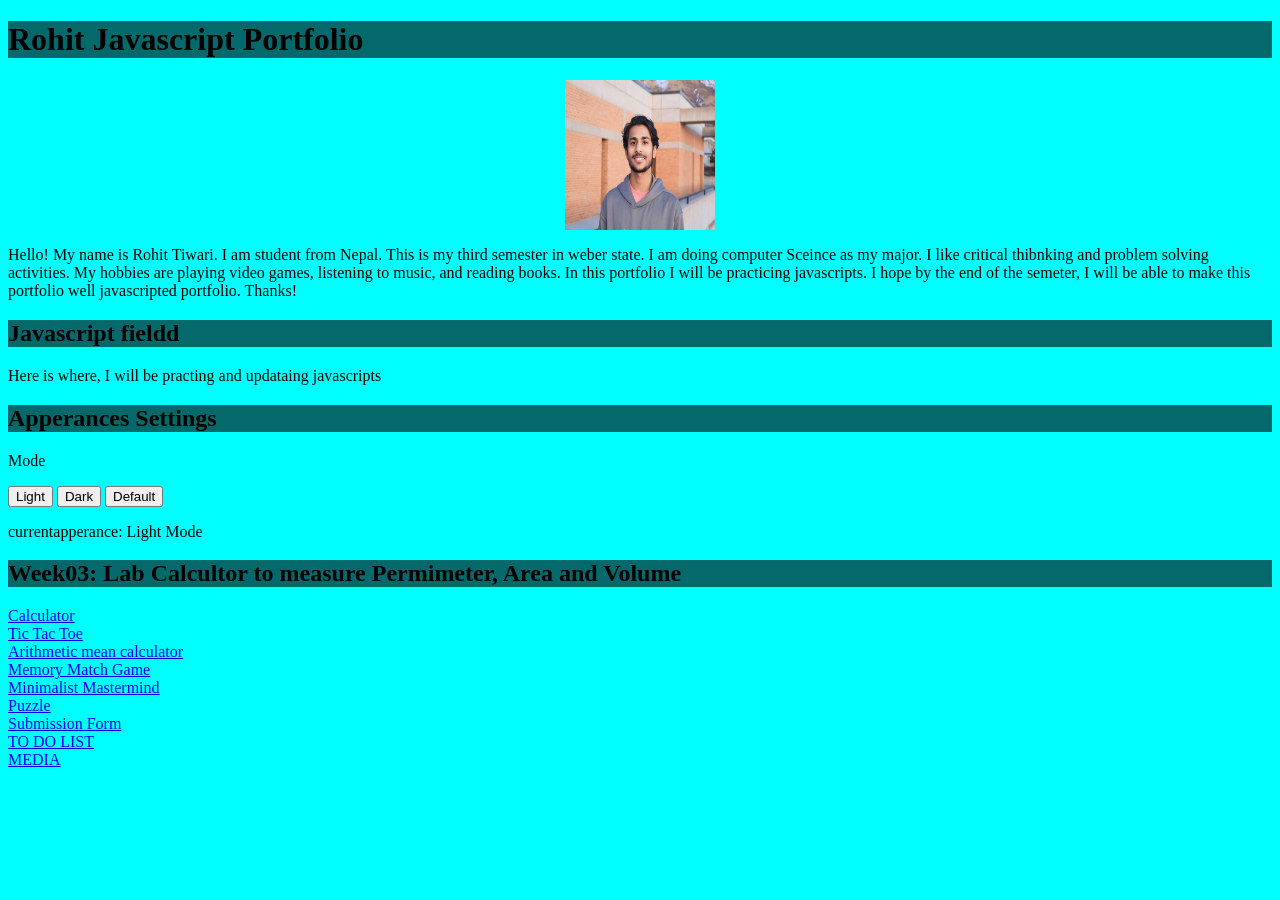
<file: index.html>
<!DOCTYPE html>
<html lang="en">
<head>
    <meta charset="UTF-8">
    <meta name="viewport" content="width=device-width, initial-scale=1.0">
    <title>Rohit Javascript Portfolio</title>
    <link rel="stylesheet" href="style.css">
    
</head>
<body id="pagebody">
    <h1>Rohit Javascript Portfolio </h1>
    <img src="Rohit.jpeg" alt="Rohit">
    <p>Hello! My name is Rohit Tiwari. I am student from Nepal. This is my third semester in weber state. I am doing computer Sceince as my major. I like critical thibnking and problem solving activities. My hobbies are playing video games, listening to music, and reading books. In this portfolio I will be practicing javascripts. I hope by the end of the semeter, I will be able to make this portfolio well javascripted portfolio. Thanks!</p>

    <h2>Javascript fieldd</h2>
    <p>Here is where, I will be practing and updataing javascripts</p>

    <h2>Apperances Settings</h2>

    <div class="Apperance Settings">
    <p>Mode</p>   
     <button id="lightmodebutton" onclick="lightmodebutton()">Light</button>
     <button id="darkmodebutton" onclick="darkmodebutton()">Dark</button>
    <button id="defaultmodebutton" onclick="defaultmodebutton()">Default</button>
     <p id="currentapperance">currentapperance: Light Mode</p>
    </div>



    <h2>Week03: Lab Calcultor to measure Permimeter, Area and Volume</h2>
    <a href="calculator.html">Calculator</a> <br>
    <a href="ttt_index.html">Tic Tac Toe</a> <br>
    <a href="array.html">Arithmetic mean calculator</a> <br>
    <a href="rand_num_game.html">Memory Match Game</a><br>
    <a href="mastermind_with_errors.html">Minimalist Mastermind</a><br>
    <a href="puzzle.html">Puzzle</a><br>
    <a href="submission_form.html">Submission Form</a><br>
    <a href="cookie.html">TO DO LIST</a><br>
    <a href="media.html">MEDIA</a><br>

    


     
     

    <script src="script.js"></script>

    
</body>
</html>
</file>
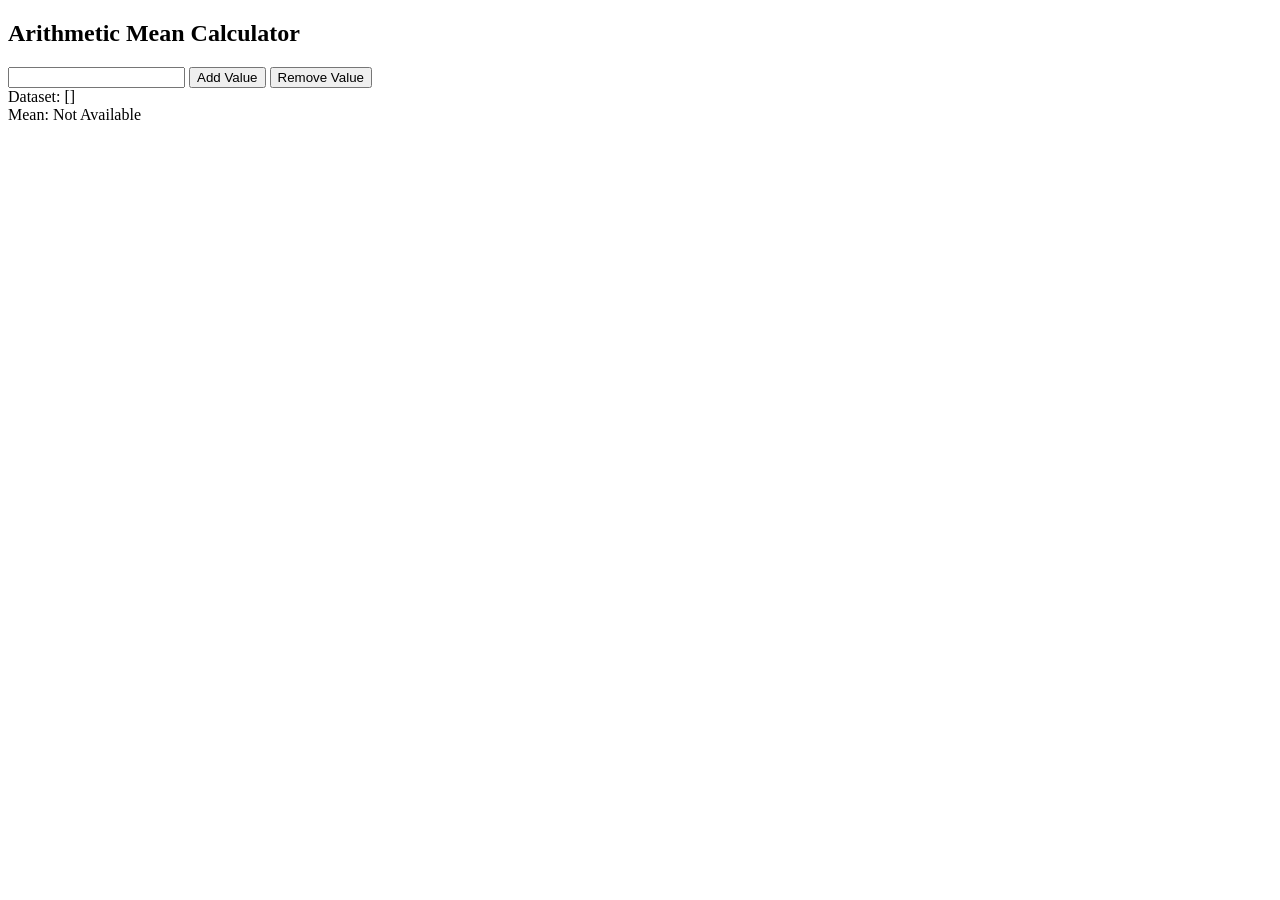
<file: array.html>
<!DOCTYPE html>
<html lang="en">
<head>
    <meta charset="UTF-8">
    <meta name="viewport" content="width=device-width, initial-scale=1.0">
    <title>Arithmetic Mean Calculator</title>

</head>
<body>

    <h2>Arithmetic Mean Calculator</h2>

    <input type="text" id="numberInput">
    <button onclick="addValue()">Add Value</button> 
    <button onclick="removeValue()">Remove Value</button>

    <div id="dataset">Dataset: []</div>
    <div>Mean: <span id="mean">Not Available</span></div>

    <script src="array.js"></script>
</body>
</html>
</file>
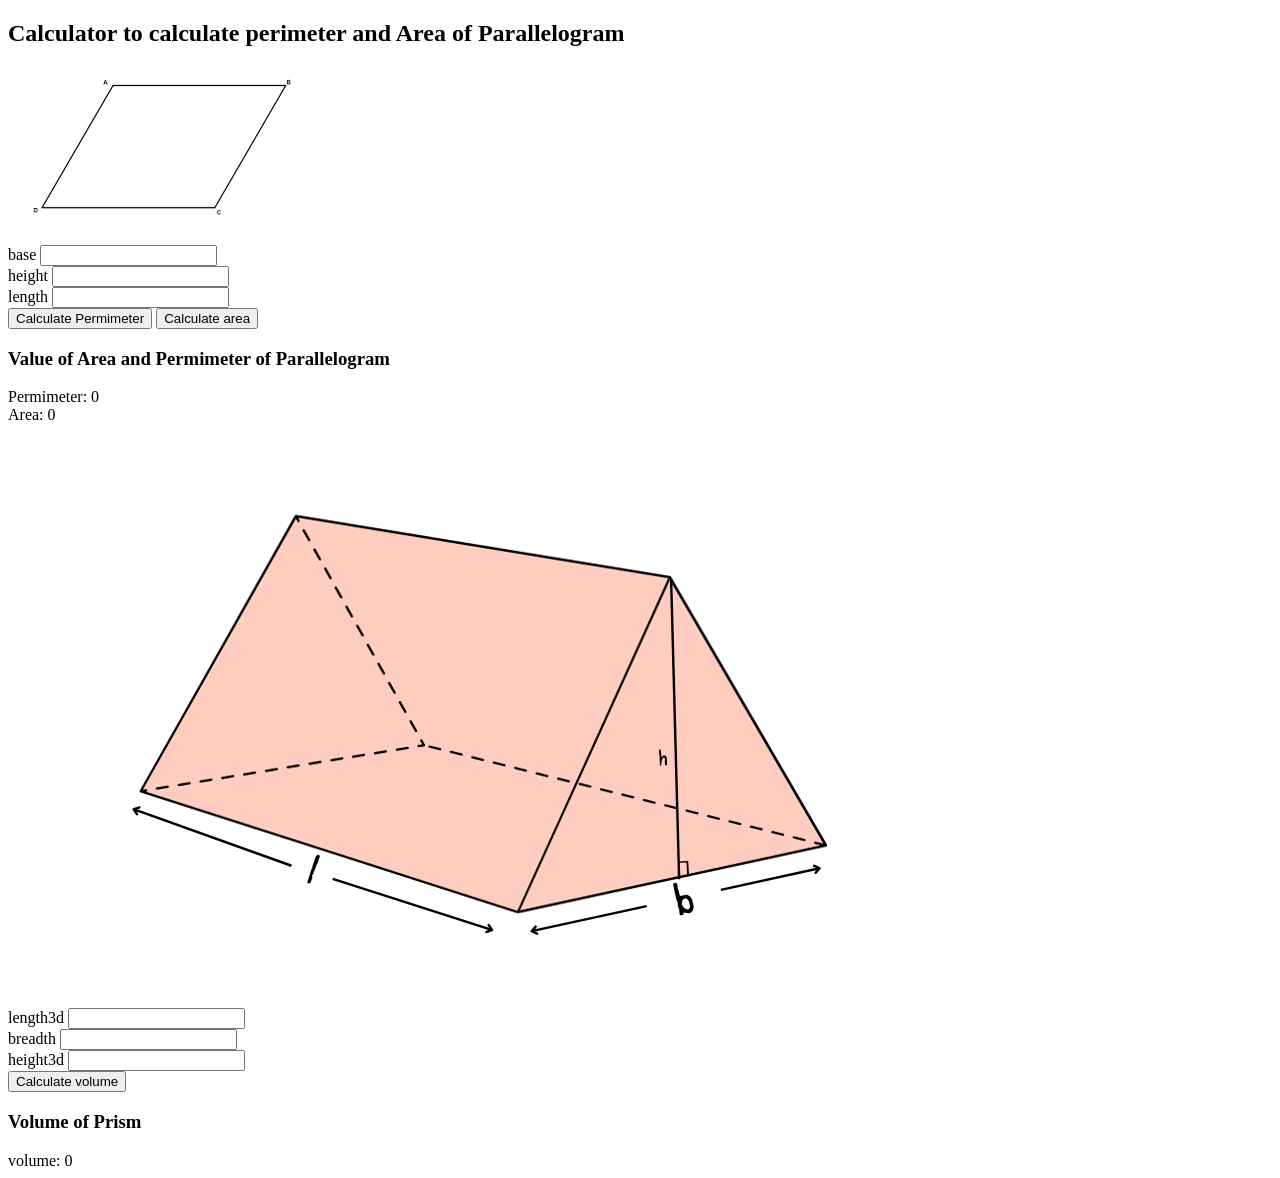
<file: calculator.html>
<!DOCTYPE html>
<html lang="en">
<head>
    <meta charset="UTF-8">
    <meta name="viewport" content="width=device-width, initial-scale=1.0">
    <title>Calculator</title>
</head>
<body>
    <h2>Calculator to calculate perimeter and Area of Parallelogram</h2>

    <img src="parallelogram.png" alt="parallelogram">

    <form id="Parallelogram">
        <label for="p_base">base</label>
        <input type="number" id="p_base"><br>
        <label for="p_height">height</label>
        <input type="number" id="p_height" ><br>
        <label for="p_length">length</label>
        <input type="number" id="p_length" ><br>

        <button type="button" onclick="perimeter()">Calculate Permimeter</button>
        <button type="button" onclick="area()">Calculate area</button>

        <h3>Value of Area and Permimeter of Parallelogram</h3>
        <div>
            Permimeter: <span id="perimeterOfParallelogram">0</span>
        </div>
        <div>
            Area: <span id="Area of Parallelogram">0</span>
        </div>


    





    </form>

<img src="prism.png" alt="prism">
    <form id="Prism">
        <label for="pr_length">length3d</label>
        <input type="number" id="pr_length"><br>
        <label for="pr_breadth">breadth</label>
        <input type="number" id="pr_breadth"><br>
        <label for="pr_height">height3d</label>
        <input type="number" id="pr_height"><br>

        <button type="button" onclick="volume()">Calculate volume</button>

        <h3>Volume of Prism</h3>
        <div>
            volume: <span id="Volume of Prism">0</span>
        </div>




    </form>
    <script src="calculator.js"></script>
</body>
</html>
</file>
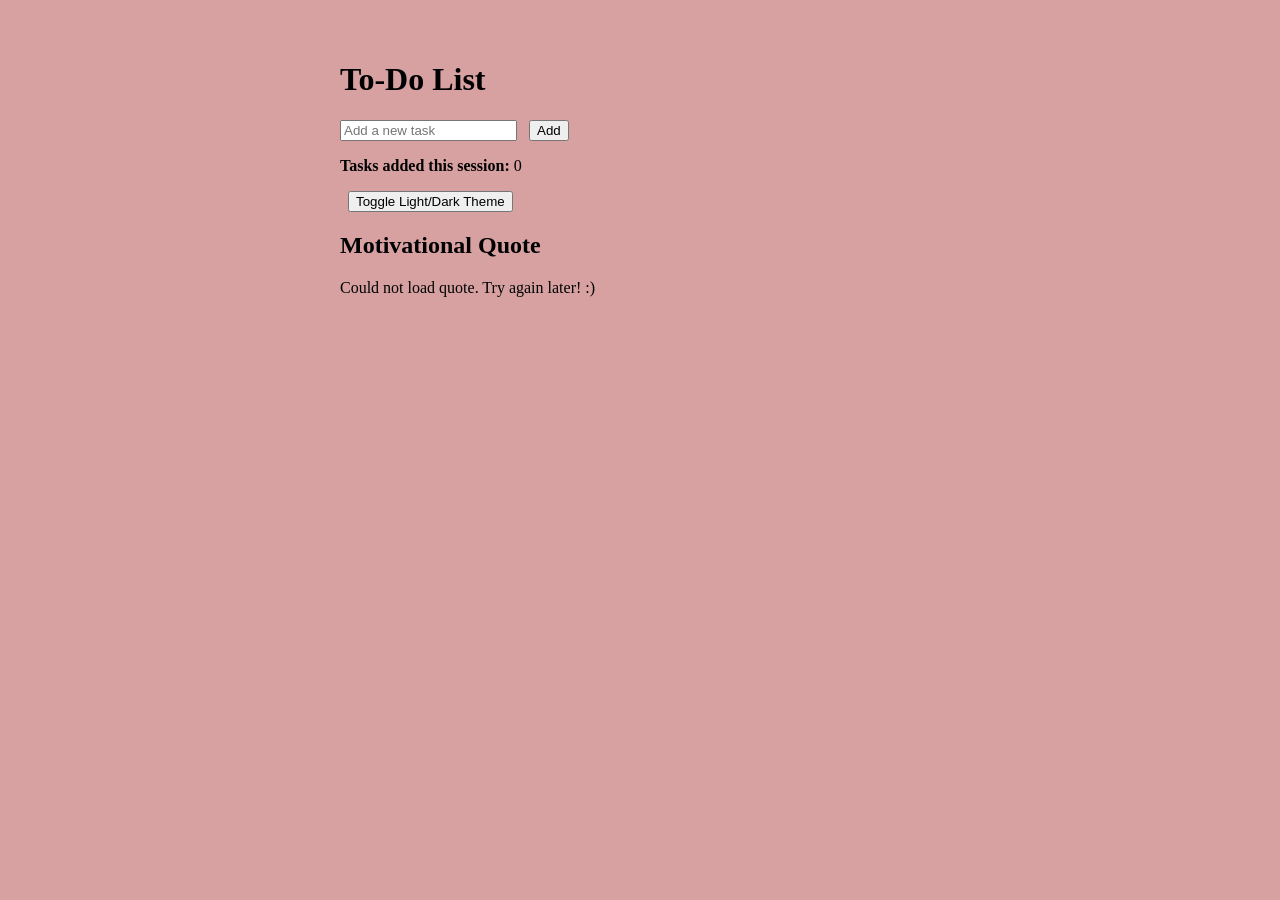
<file: cookie.html>
<!DOCTYPE html>
<html lang="en">
<head>
  <meta charset="UTF-8" />
  <meta name="viewport" content="width=device-width, initial-scale=1.0"/>
  <title>To-Do List</title>
  <style>
    body.light {
      background-color: #d7a1a1;
      color: #000000;
    }
    body.dark {
      background-color: #1e1e1e;
      color: #bc9b9b;
    }
    .container {
      max-width: 600px;
      margin: auto;
      padding: 2rem;
    }
    ul {
      list-style: none;
      padding: 0;
    }
    li {
      display: flex;
      justify-content: space-between;
      padding: 0.5rem 0;
    }
    button {
      margin-left: 0.5rem;
    }
  </style>
</head>
<body>
  <div class="container">
    <h1>To-Do List</h1>
    <form id="todo-form">
      <input type="text" id="todo-input" placeholder="Add a new task" required />
      <button type="submit">Add</button>
    </form>

    <ul id="todo-list"></ul>

    <p><strong>Tasks added this session:</strong> <span id="session-count">0</span></p>

    <button id="toggle-theme">Toggle Light/Dark Theme</button>

    <h2>Motivational Quote</h2>
    <p id="quote">Loading...</p>
  </div>

  <script>
    // Local storage
    const todoForm = document.getElementById('todo-form');
    const todoInput = document.getElementById('todo-input');
    const todoList = document.getElementById('todo-list');

    let tasks = JSON.parse(localStorage.getItem('tasks')) || [];
    renderTasks();

    todoForm.addEventListener('submit', e => {
      e.preventDefault();
      const task = todoInput.value.trim();
      if (task) {
        tasks.push(task);
        localStorage.setItem('tasks', JSON.stringify(tasks));
        todoInput.value = '';
        renderTasks();
        incrementSessionCount();
      }
    });

    function renderTasks() {
      todoList.innerHTML = '';
      tasks.forEach((task, index) => {
        const li = document.createElement('li');
        li.textContent = task;
        const delBtn = document.createElement('button');
        delBtn.textContent = 'Delete';
        delBtn.onclick = () => {
          tasks.splice(index, 1);
          localStorage.setItem('tasks', JSON.stringify(tasks));
          renderTasks();
        };
        li.appendChild(delBtn);
        todoList.appendChild(li);
      });
    }

    // session stotage
    const sessionCountDisplay = document.getElementById('session-count');
    let count = Number(sessionStorage.getItem('taskCount')) || 0;
    sessionCountDisplay.textContent = count;

    function incrementSessionCount() {
      count += 1;
      sessionStorage.setItem('taskCount', count);
      sessionCountDisplay.textContent = count;
    }

    // Theme
    const themeToggleBtn = document.getElementById('toggle-theme');

    function setTheme(theme) {
      document.body.className = theme;
      document.cookie = `theme=${theme}; path=/; max-age=31536000`; // 1 year
    }

    function getCookie(name) {
      const value = `; ${document.cookie}`;
      const parts = value.split(`; ${name}=`);
      return parts.length === 2 ? parts.pop().split(';').shift() : null;
    }

    themeToggleBtn.addEventListener('click', () => {
      const currentTheme = document.body.className;
      const newTheme = currentTheme === 'light' ? 'dark' : 'light';
      setTheme(newTheme);
    });

    const savedTheme = getCookie('theme') || 'light';
    setTheme(savedTheme);

    // API
    const quoteEl = document.getElementById('quote');

    async function fetchQuote() {
      try {
        const res = await fetch('https://api.quotable.io/random');
        const data = await res.json();
        quoteEl.textContent = `"${data.content}" — ${data.author}`;
      } catch (err) {
        quoteEl.textContent = 'Could not load quote. Try again later!  :)';
      }
    }

    fetchQuote();
  </script>
</body>
</html>
</file>
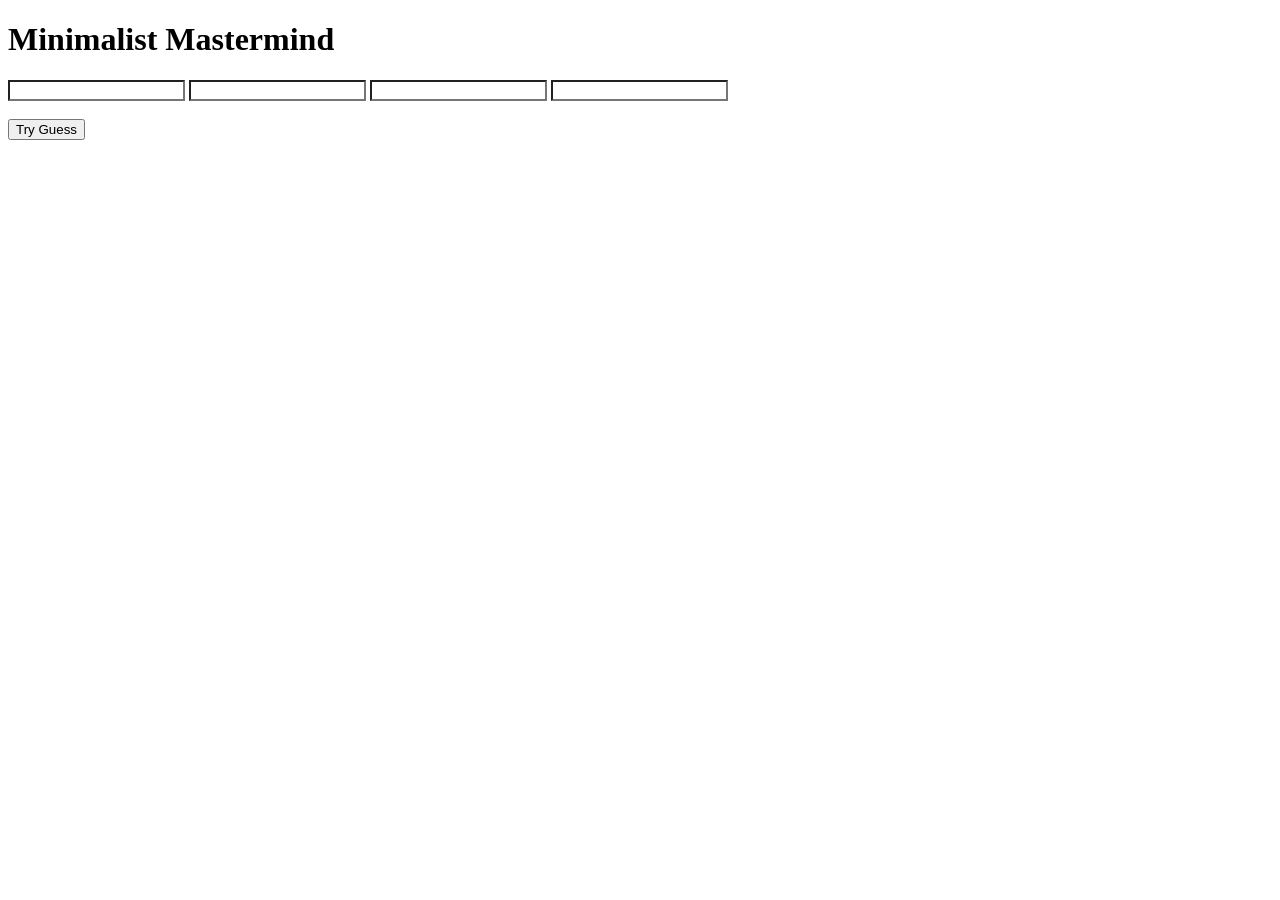
<file: mastermind_with_errors.html>
<!DOCTYPE html>
<html>
<head>
    <title>Minimalist Mastermind</title>
</head>
<body>
    <h1>Minimalist Mastermind</h1>
    
    <div id='guessArea'>
        <input type='text' id='slot1'>
        <input type='text' id='slot2'>
        <input type='text' id='slot3'>
        <input type='text' id='slot4'>
    </div>
    
    <br><button id='guess' onclick='tryGuess()'>Try Guess</button><br><br>
    
    <div id='pastGuesses'></div>

    <script>
        let code = [];
        resetGame();
        
        function resetGame() {
            code = [];
            
            // Load a new code
            for (let i = 0; i < 4; i++)
                code.push(Math.floor(Math.random() * 6) + 1);
            
            // Clear past guesses
            document.getElementById('pastGuesses').innerHTML = "";
            
            // Return each input field to its beginning state
            for (let i = 1; i <= 4; i++) {
                let slot = document.getElementById('slot' + i);
                slot.disabled = false;
                slot.value = '';
                slot.style.backgroundColor = 'white';
                slot.style.color = 'black';
            }
            
            // Revert the button back to Try Guess
            document.getElementById('guess').innerHTML = "Try Guess";
            document.getElementById('guess').setAttribute("onclick", "tryGuess()");
            
            // Cheat code
            console.log(code);
        }
    
        function clearSlots() {
            for (let i = 1; i <= 4; i++)
                document.getElementById('slot' + i).value = '';
        }
    
        // Custom error class
        class RuleError extends Error {
            constructor(message) {
                super(message);
                this.name = "Rule Error";
            }
        }
    
        function checkInput(slot) {
            try {
                if (isNaN(slot)) {
                    throw new RuleError("Slots must contain numbers only.");
                }
                if (slot < 1 || slot > 6) {
                    throw new RuleError("Only numbers between 1 and 6 are accepted.");
                }
                return true;
            } catch (error) {
                alert(error.message);
                return false;
            }
        }
    
        function tryGuess() {
            // Retrieve guesses from the page
            let guesses = [];
            for (let i = 1; i <= 4; i++) {
                let slot = parseInt(document.getElementById('slot' + i).value);
                if (checkInput(slot))
                    guesses.push(slot);
                else
                    break;
            }
        
            // If there are four valid values, check amounts
            if (guesses.length === 4) {
                let correctPosition = 0;
                let correctColor = 0;
                
                // Copy array to make changes
                const codeCopy = [...code];
                
                // Determine correct position first
                for (let i = 0; i < 4; i++) 
                    if (guesses[i] === codeCopy[i]) {                            
                        correctPosition++;
                        // Account for used peg
                        codeCopy[i] = '-';
                    }
                
                // Determine remaining correct colors
                for (let i = 0; i < 4; i++)
                    if (codeCopy.includes(guesses[i])) {
                        correctColor++;
                        // Account for used peg
                        codeCopy[codeCopy.indexOf(guesses[i])] = '-';
                    }
                
                // End game on win
                if (correctPosition === 4) {                        
                    for (let i = 1; i <= 4; i++) {
                        let slot = document.getElementById('slot' + i);
                        slot.disabled = true;
                        slot.style.backgroundColor = 'lime';
                        slot.style.color = 'green';
                    }
                    
                    document.getElementById('guess').innerHTML = "Reset Game";
                    document.getElementById('guess').setAttribute("onclick", "resetGame()");
                }
                // Add incorrect guess to the display
                else {
                    let output = '<p>';
                    for (let i = 0; i < 4; i++)
                        output += '<input disabled value="' + guesses[i] + '">';
                    
                    // Add black piece for correct position and color
                    for (let i = 0; i < correctPosition; i++)                            
                        output += '&#9823;';
                    
                    // Add white piece for correct color only
                    for (let i = 0; i < correctColor; i++)
                        output += '&#9817;';
                    
                    // Update display
                    let currentDisplay = document.getElementById('pastGuesses');
                    currentDisplay.innerHTML = output + '</p>' + currentDisplay.innerHTML;    

                    clearSlots();
                }
            }
        }
    </script>
</body>
</html>
</file>
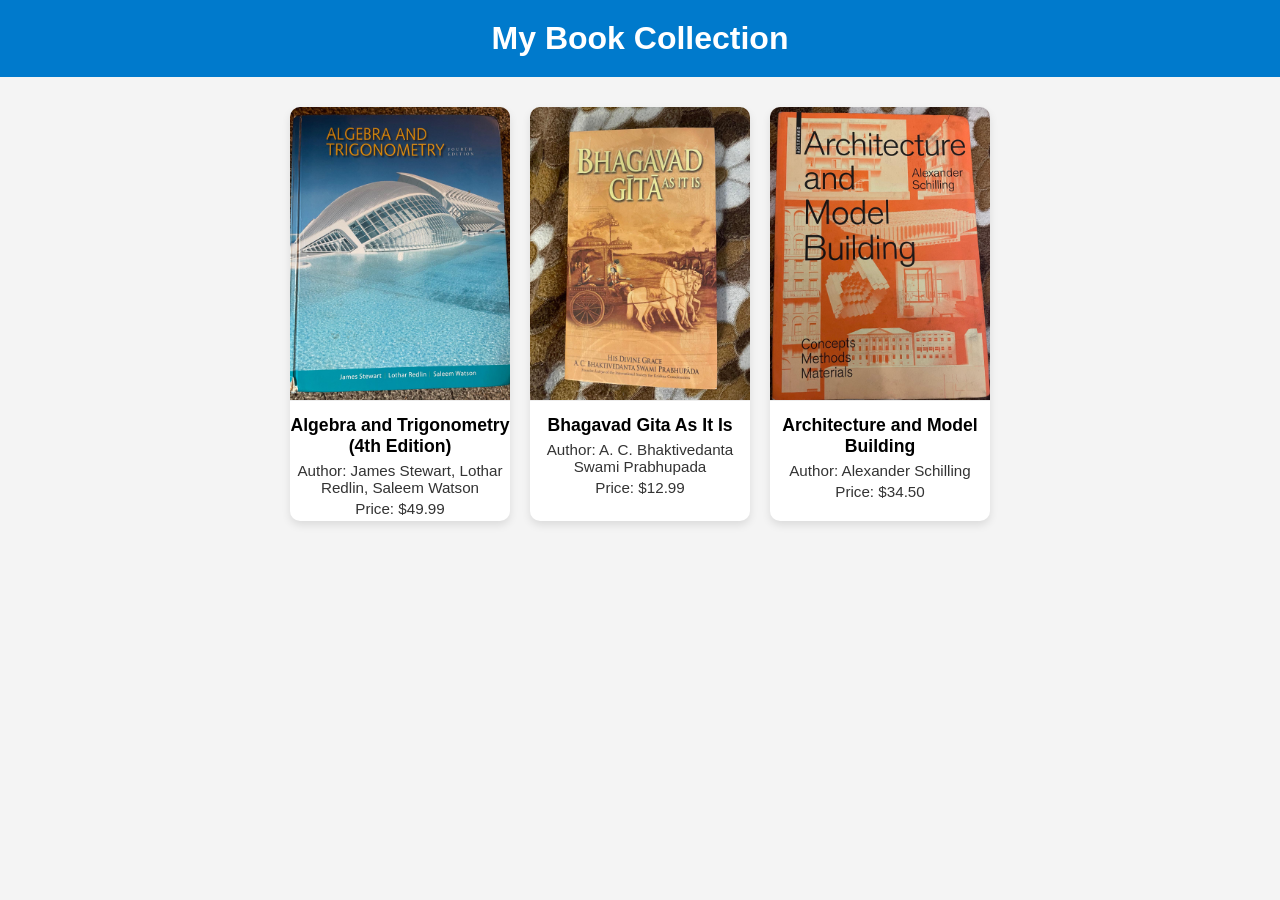
<file: media.html>
<!DOCTYPE html>
<html lang="en">
<head>
  <meta charset="UTF-8">
  <title>My Book Collection</title>
  <style>
    body {
      font-family: Arial, sans-serif;
      margin: 0;
      padding: 0;
      background: #f4f4f4;
    }

    h1 {
      text-align: center;
      padding: 20px;
      margin: 0;
      background-color: #007acc;
      color: white;
    }

    #media-container {
      display: flex;
      flex-wrap: wrap;
      justify-content: center;
      gap: 20px;
      padding: 30px;
    }

    .book-item {
      background-color: white;
      border-radius: 10px;
      box-shadow: 0 4px 8px rgba(0, 0, 0, 0.1);
      width: 220px;
      overflow: hidden;
      text-align: center;
      transition: transform 0.2s;
    }

    .book-item:hover {
      transform: scale(1.03);
    }

    .book-item img {
      width: 100%;
      height: auto;
      border-bottom: 1px solid #eee;
    }

    .book-item h3 {
      margin: 10px 0 5px;
      font-size: 1.1em;
    }

    .book-item p {
      margin: 4px 0;
      font-size: 0.95em;
      color: #333;
    }
  </style>
</head>
<body>
  <h1>My Book Collection</h1>
  <div id="media-container"></div>
  <script src="media.js"></script>
</body>
</html>
</file>
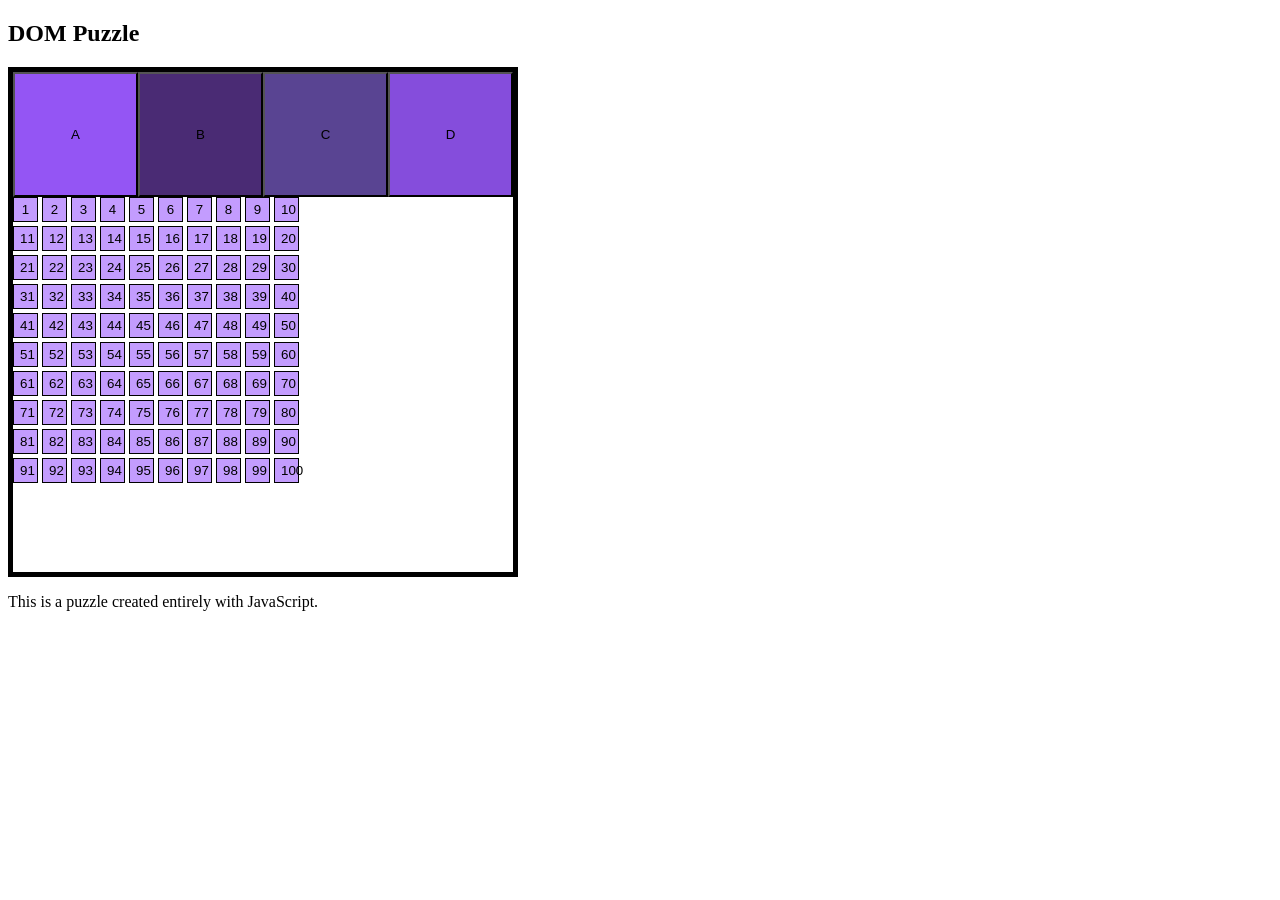
<file: puzzle.html>
<!DOCTYPE html>
<html>
<head>
    <title>DOM Puzzle</title>
    <style>
        /* NOTE: Do NOT modify this stylesheet */
        #puzzle {
            width: 500px;
            height: 500px;
            border: 5px solid black;
        }
    </style>
</head>
<body>
    <h2>DOM Puzzle</h2>
    <div id='puzzle'></div>
    <p>This is a puzzle created entirely with JavaScript.</p>
    
    <script>
        document.addEventListener("DOMContentLoaded", function () {
            const puzzle = document.getElementById("puzzle");
            
            // Border interaction event listeners
            puzzle.addEventListener("mouseenter", function () {
                puzzle.style.border = "5px solid red";
            });
            puzzle.addEventListener("mouseleave", function () {
                puzzle.style.border = "5px solid black";
            });
            
            // Create and style the A, B, C, D buttons
            const colors = ["#9455F4", "#4A2B74", "#594492", "#854DDC"];
            const labels = ["A", "B", "C", "D"];
            
            for (let i = 0; i < 4; i++) {
                const btn = document.createElement("button");
                btn.textContent = labels[i];
                btn.style.width = "125px";
                btn.style.height = "125px";
                btn.style.backgroundColor = colors[i];
                puzzle.appendChild(btn);
            }
            
            // Create 100-button grid
            const gridContainer = document.createElement("div");
            gridContainer.style.display = "grid";
            gridContainer.style.gridTemplateColumns = "repeat(10, 25px)";
            gridContainer.style.gridGap = "4px";
            puzzle.appendChild(gridContainer);
            
            let buttons = [];
            for (let i = 0; i < 100; i++) {
                const btn = document.createElement("button");
                btn.textContent = i + 1;
                btn.style.width = "25px";
                btn.style.height = "25px";
                btn.style.border = "1px solid black";
                btn.style.backgroundColor = "#C39CFE";
                gridContainer.appendChild(btn);
                buttons.push(btn);
            }
            
            // Button click interactions
            buttons.forEach((btn, index) => {
                btn.addEventListener("click", function () {
                    btn.style.backgroundColor = "#4A2574"; // Dark purple
                    
                    if (index > 0) {
                        buttons[index - 1].style.backgroundColor = "#FF9E00"; // Orange
                    }
                    if (index < buttons.length - 1) {
                        buttons[index + 1].style.backgroundColor = "#FF9E00"; // Orange
                    }
                });
            });
        });
    </script>
</body>
</html>
</file>
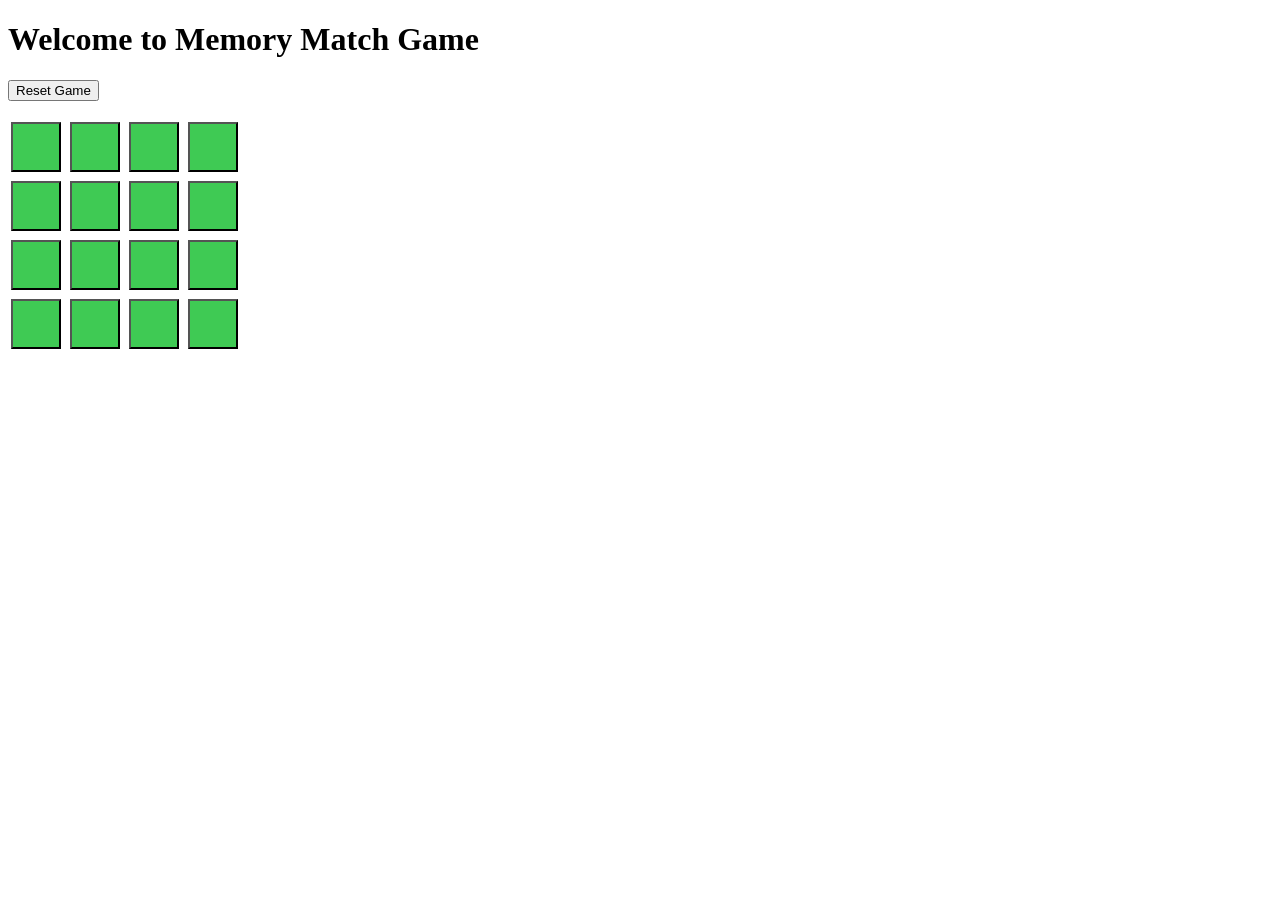
<file: rand_num_game.html>
<!DOCTYPE html>
<html lang="en">
<head>
    <meta charset="UTF-8">
    <title>Memory Match</title>
    <style>
        .tile {
            font-size: xx-large;
            width: 50px;
            height: 50px;
            line-height: 50px;
            background-color: rgb(63, 202, 84);
            text-align: center;
        }
        td {
            width: 55px;
            height: 55px;
        }
    </style>
</head>
<body>

<h1>Welcome to Memory Match Game</h1>
<p><button onclick="gameReset()">Reset Game</button></p>
<div id="gameBoard"></div>

<script src="rand_num_game.js"></script>


</body>
</html>
</file>
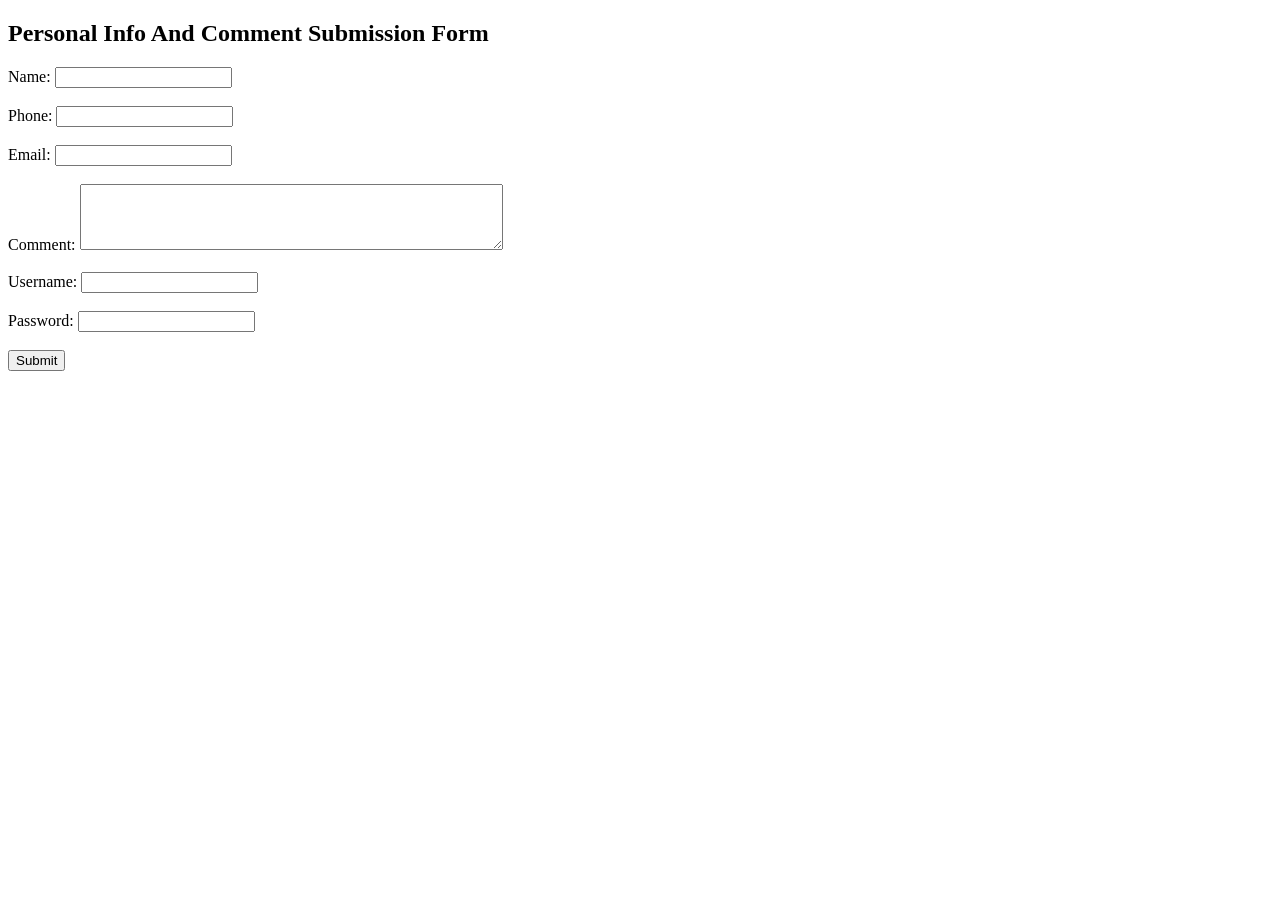
<file: submission_form.html>
<!DOCTYPE html>
<html lang="en">
<head>
  <meta charset="UTF-8" />
  <meta name="viewport" content="width=device-width, initial-scale=1.0" />
  <title>Comment Submission Form</title>
  <style>
    .error { color: #ff6200; font-size: 0.9em; }
    .success { color: rgb(27, 108, 27); font-size: 0.9em; }
  </style>
</head>
<body>
  <h2>Personal Info And Comment Submission Form</h2>
  <form id="commentForm">

    <label>Name: <input type="text" name="name" required pattern="[A-Za-z ]+" /></label><br /><br>
    <label>Phone: <input type="tel" name="phone" required pattern="[0-9\-\+\(\) ]{10,}" /></label><br /><br>
    <label>Email: <input type="email" name="email" required /></label><br /><br>
    <label>Comment: <textarea name="comment" rows="4" cols="50"></textarea></label><br /><br>

    <label>Username: <input type="text" id="username" required /></label>
    <span id="usernameFeedback" class="error"></span><br /><br>

    <label>Password: <input type="password" id="password" required /></label>
    <span id="passwordFeedback" class="error"></span><br /><br>

    <input type="submit" value="Submit" />
  </form>

  <script>
    const usernameInput = document.getElementById('username');
    const passwordInput = document.getElementById('password');
    const usernameFeedback = document.getElementById('usernameFeedback');
    const passwordFeedback = document.getElementById('passwordFeedback');

    usernameInput.addEventListener('input', () => {
      const value = usernameInput.value;
      const isValid = /^[a-zA-Z0-9_]+$/.test(value);
      usernameFeedback.textContent = isValid ? 'Valid Username' : 'Only letters, numbers, and underscores allowed';
      usernameFeedback.className = isValid ? 'success' : 'error';
    });

    passwordInput.addEventListener('input', () => {
      const value = passwordInput.value;
      const isValid = /^(?=.*[a-z])(?=.*[A-Z])(?=.*\d)(?=.*[!@#$%^&*()_+\-=\[\]{};':"\\|,.<>\/?]).{8,}$/.test(value);
      passwordFeedback.textContent = isValid
        ? 'Valid Password'
        : 'Min 8 chars, 1 uppercase, 1 lowercase, 1 number, 1 special char';
      passwordFeedback.className = isValid ? 'success' : 'error';
    });

    function sanitizeInput(str) {
      return str
        .replace(/&/g, '&amp;')
        .replace(/</g, '&lt;')
        .replace(/>/g, '&gt;')
        .replace(/"/g, '&quot;')
        .replace(/'/g, '&apos;');
    }

    document.getElementById('commentForm').addEventListener('submit', (e) => {
      e.preventDefault();

      const form = e.target;
      const data = {
        name: sanitizeInput(form.name.value),
        phone: sanitizeInput(form.phone.value),
        email: sanitizeInput(form.email.value),
        comment: sanitizeInput(form.comment.value),
        username: sanitizeInput(usernameInput.value),
        password: sanitizeInput(passwordInput.value),
      };

      console.log('Sanitized Input:', data); 
    });
  </script>
</body>
</html>
</file>
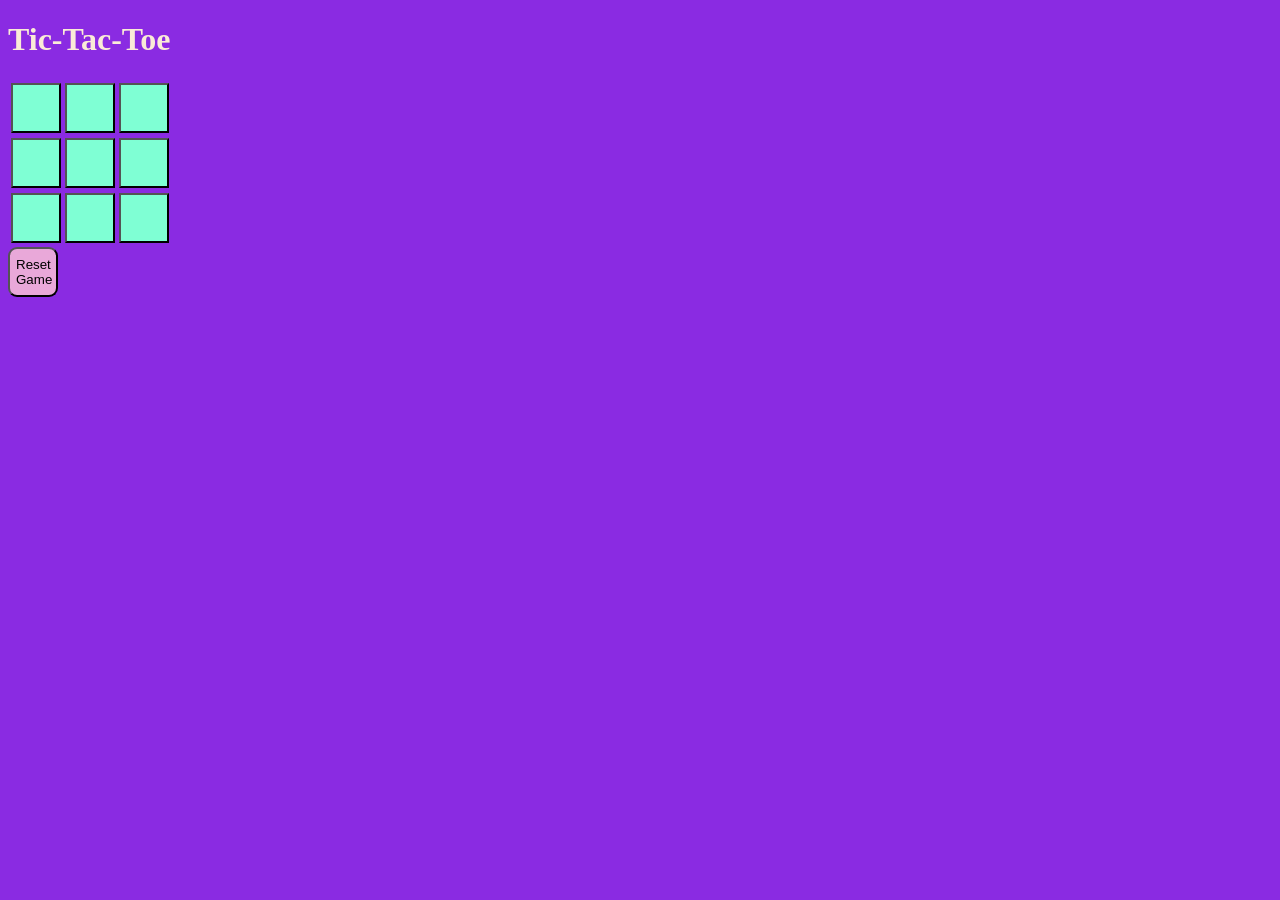
<file: ttt_index.html>
<!DOCTYPE html>

<html lang="en">

<head>

    <meta charset="UTF-8">

    <title>Tic-Tac-Toe</title>
    

    <style>
        button {
            width: 50px;
            height: 50px;

        }
    </style>
    <!-- <style></style> -->
     <link rel="stylesheet" href="ttt_style.css">

</head>

<body>

    <h1>Tic-Tac-Toe</h1>

    <table>

        <tr>

            <td><button id="a1" onclick="changeMark('a1')"></button></td>
            <td><button id="b1" onclick="changeMark('b1')"></button></td>
            <td><button id="c1" onclick="changeMark('c1')"></button></td>
        </tr>
        <tr>
            <td><button id="a2" onclick="changeMark('a2')"></button></td>
            <td><button id="b2" onclick="changeMark('b2')"></button></td>
            <td><button id="c2" onclick="changeMark('c2')"></button></td>
        </tr>
        <tr>

            <td><button id="a3" onclick="changeMark('a3')"></button></td>
            <td><button id="b3" onclick="changeMark('b3')"></button></td>
            <td><button id="c3" onclick="changeMark('c3')"></button></td>


        </tr>

        <!-- TODO: Complete the tic-tac-toe grid -->

    </table>

    <button id="resetButton" onclick="resetGame()">Reset Game</button>

    <b><div id="winner" style="font-size: 30px; color: rgb(233, 245, 7);"> </div></b>
    <script src="ttt_script.js"></script>

</body>

</html>
</file>
<file: style.css>
img {
    width: 150px;
    height: 150px;
    background-color: aqua;
    /* alignment: center; */
    margin-left: auto;
    margin-right: auto;
    display: block;
    


}
h1, h2 {
    background-color: #05696B;
}

body {
    background-color: aqua;
    font-family: cursive;
}
</file>
<file: ttt_style.css>
body {
    background-color: blueviolet;
    color: antiquewhite;

}
button.x-mark{
    font-size: 3rem;
    
    color: rgb(238, 58, 30);
}
button.o-mark{
    font-size: 2rem;
    
    color: rgb(60, 231, 7);
}
button{
    background-color: aquamarine;
}
#resetButton{
    background-color: rgb(233, 168, 217);
    border-radius: 9px;

}
</file>
